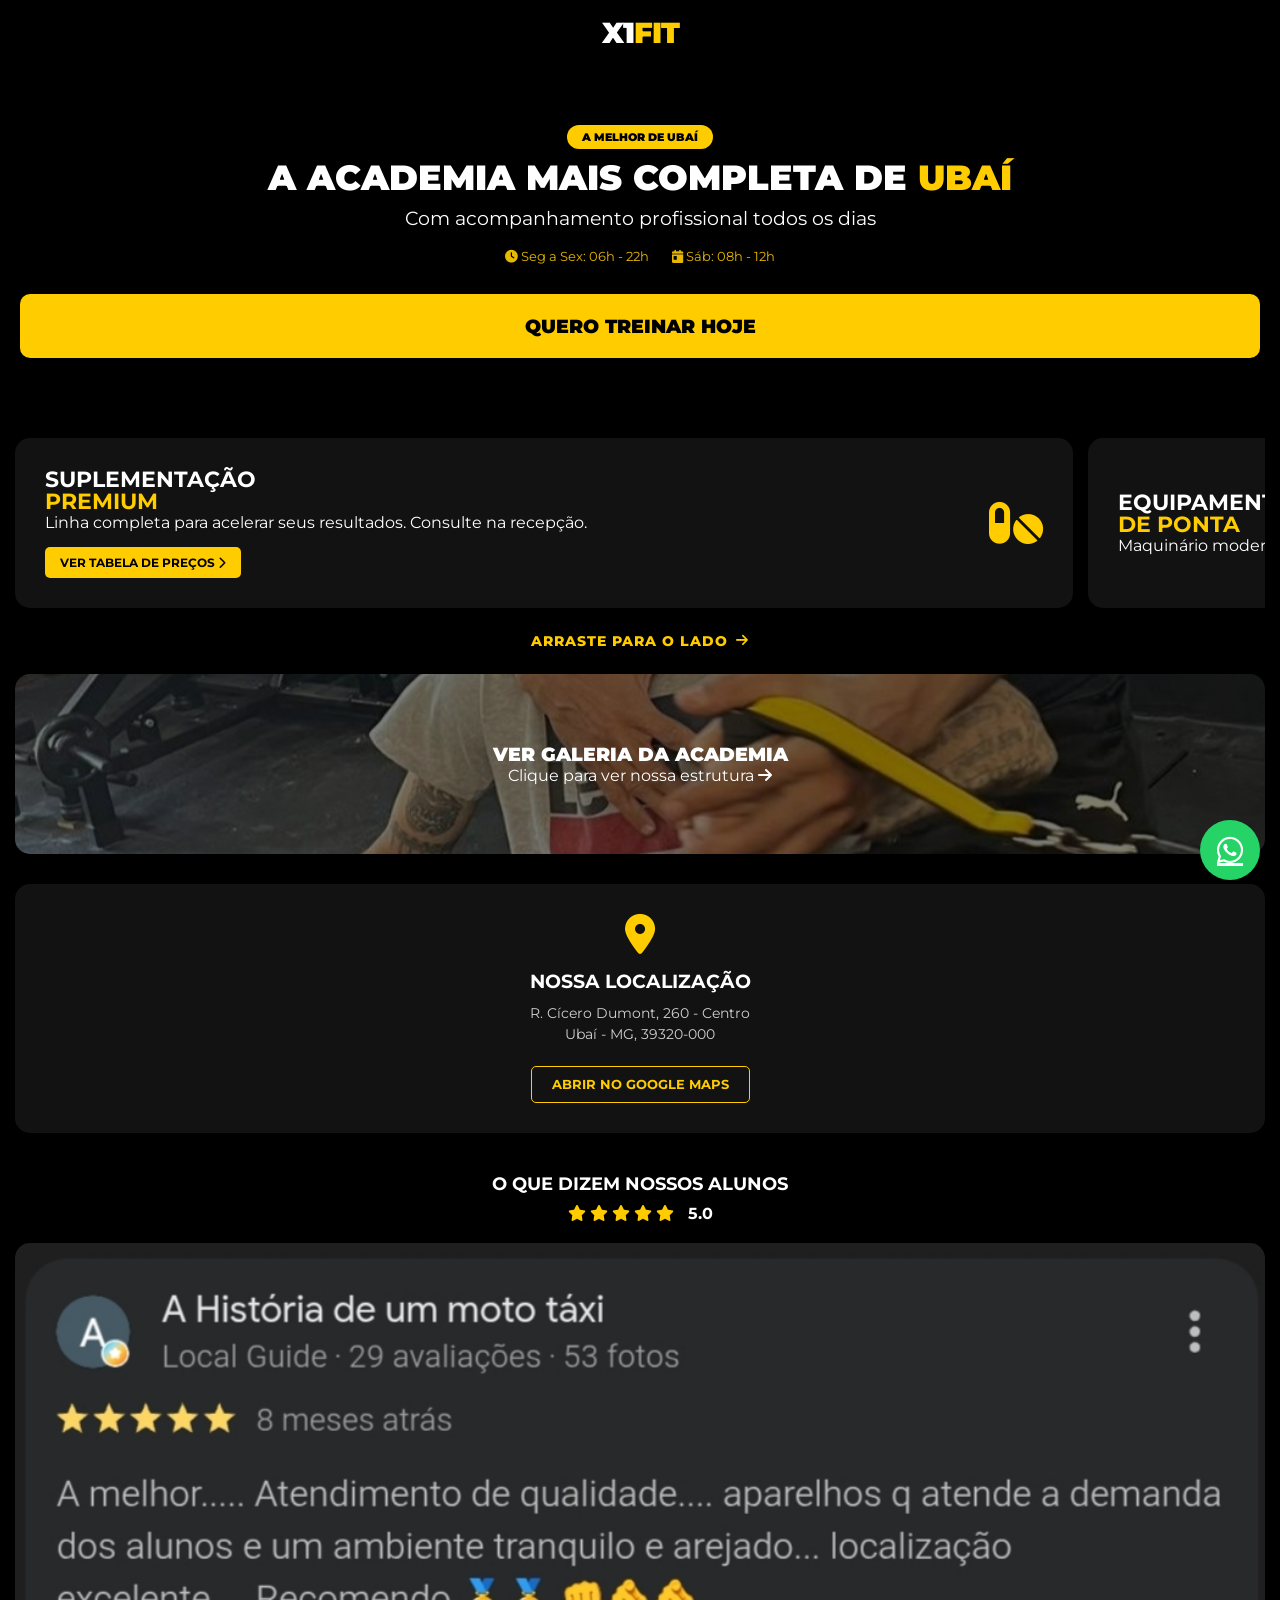
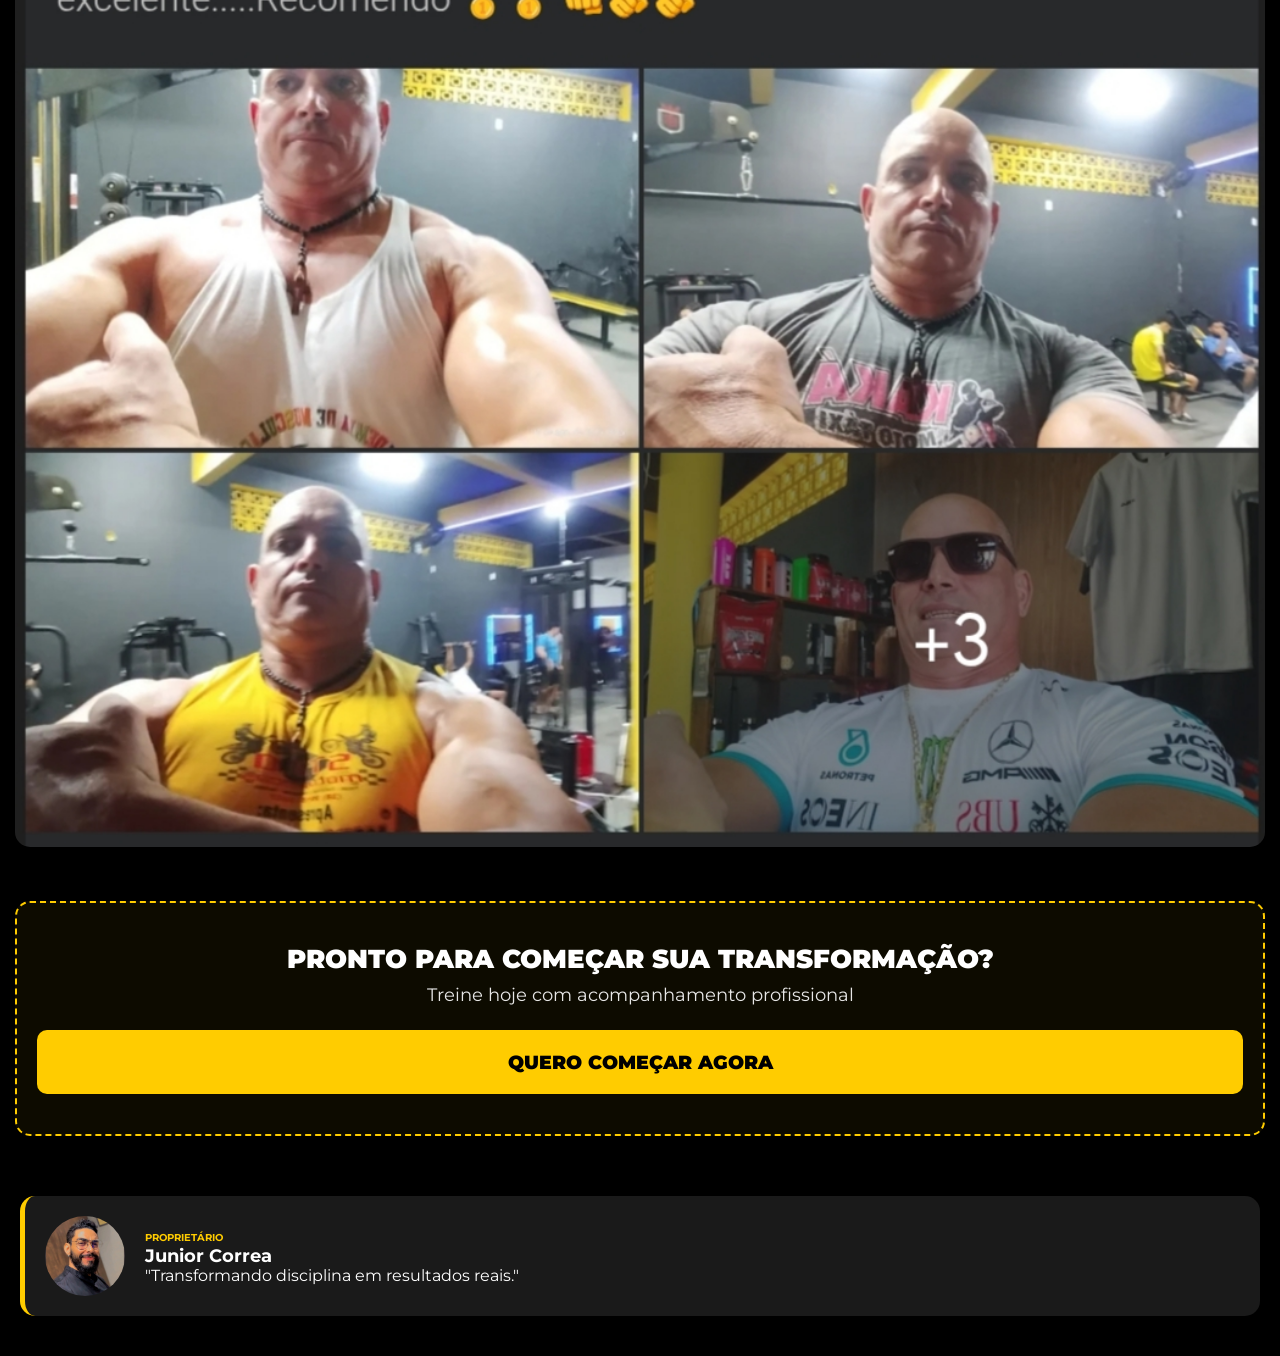
<file: index.html>
<!DOCTYPE html>
<html lang="pt-br">
<head>
    <meta charset="UTF-8">
    <meta name="viewport" content="width=device-width, initial-scale=1.0">
    <title>X1 FIT | Centro de Treinamento</title>
    <link rel="stylesheet" href="css/style.css">
    <link rel="stylesheet" href="https://cdnjs.cloudflare.com/ajax/libs/font-awesome/6.0.0/css/all.min.css">
    <link href="https://fonts.googleapis.com/css2?family=Montserrat:wght@400;700;900&display=swap" rel="stylesheet">
</head>
<body>

    <header>
        <div class="logo">X1<span>FIT</span></div>
    </header>

    <section class="hero">
        <div class="hero-content">
            <h2 class="badge">A MELHOR DE UBAÍ</h2>
            <h1>A ACADEMIA MAIS COMPLETA DE <span>UBAÍ</span> <br> 
            <small style="font-size: 1.2rem; display: block; margin-top: 10px; font-weight: 400; text-transform: none;">
                Com acompanhamento profissional todos os dias
            </small></h1>
            
            <div class="quick-info">
                <span><i class="fas fa-clock"></i> Seg a Sex: 06h - 22h</span>
                <span><i class="fas fa-calendar-day"></i> Sáb: 08h - 12h</span>
            </div>

            <div class="cta-area">
                <a href="https://wa.me/5538992277526?text=Oi%20vim%20pelo%20site%20X1%20FIT" class="btn-main pulse">QUERO TREINAR HOJE</a>
                
            </div>
        </div>
    </section>

    <section class="main-sections">
        <div class="benefits-slider">
            <div class="benefit-card">
                <div class="feature-row">
                    <div class="text">
                        <h2>SUPLEMENTAÇÃO <br><span>PREMIUM</span></h2>
                        <p>Linha completa para acelerar seus resultados. Consulte na recepção.</p>
                        <a href="suplementos.html" class="btn-shop">VER TABELA DE PREÇOS <i class="fas fa-chevron-right"></i></a>
                    </div>
                    <div class="icon-box"><i class="fas fa-pills"></i></div>
                </div>
            </div>

            <div class="benefit-card">
                <div class="feature-row">
                    <div class="text">
                        <h2>EQUIPAMENTOS <br><span>DE PONTA</span></h2>
                        <p>Maquinário moderno focado em ergonomia e máxima performance.</p>
                    </div>
                    <div class="icon-box"><i class="fas fa-dumbbell"></i></div>
                </div>
            </div>

            <div class="benefit-card">
                <div class="feature-row">
                    <div class="text">
                        <h2>PROFESSOR <br><span>DISPONÍVEL</span></h2>
                        <p>Acompanhamento profissional para você treinar com segurança e foco.</p>
                    </div>
                    <div class="icon-box"><i class="fas fa-user-check"></i></div>
                </div>
            </div>

            <div class="benefit-card">
                <div class="feature-row">
                    <div class="text">
                        <h2>SAÚDE & <br><span>RESULTADO</span></h2>
                        <p>Musculação e dieta: o caminho mais rápido para sua transformação.</p>
                    </div>
                    <div class="icon-box"><i class="fas fa-heartbeat"></i></div>
                </div>
            </div>
        </div>

        <div class="swipe-indicator">
            ARRASTE PARA O LADO <i class="fas fa-arrow-right"></i>
        </div>

        <a href="galeria.html" class="gallery-banner" style="background-image: linear-gradient(rgba(0,0,0,0.5), rgba(0,0,0,0.5)), url('IMG_20260416_130708.jpg');">
            <div class="content">
                <h2>VER GALERIA DA ACADEMIA</h2>
                <p>Clique para ver nossa estrutura <i class="fas fa-arrow-right"></i></p>
            </div>
        </a>

        <div class="location-section">
            <div class="location-content">
                <i class="fas fa-map-marker-alt location-icon"></i>
                <h3>NOSSA LOCALIZAÇÃO</h3>
                <p>R. Cícero Dumont, 260 - Centro<br>Ubaí - MG, 39320-000</p>
                <a href="https://www.google.com/maps/search/?api=1&query=R.+Cícero+Dumont,+260+-+Centro,+Ubaí+-+MG" target="_blank" class="btn-location">ABRIR NO GOOGLE MAPS</a>
            </div>
        </div>

        <div class="feedback-section">
            <div class="feedback-header">
                <h3>O QUE DIZEM NOSSOS ALUNOS</h3>
                <div class="stars">
                    <i class="fas fa-star"></i>
                    <i class="fas fa-star"></i>
                    <i class="fas fa-star"></i>
                    <i class="fas fa-star"></i>
                    <i class="fas fa-star"></i>
                    <span>5.0</span>
                </div>
            </div>
            <div class="feedback-image">
                <img src="IMG_20260416_181140.jpg" alt="Feedback dos Alunos">
            </div>
        </div>

        <div style="margin-top: 50px; text-align: center; padding: 40px 20px; border: 2px dashed #ffcc00; border-radius: 15px; background: rgba(255, 204, 0, 0.05);">
            <h2 style="font-size: 1.6rem; font-weight: 900; margin-bottom: 10px;">PRONTO PARA COMEÇAR SUA TRANSFORMAÇÃO?</h2>
            <p style="font-size: 1.1rem; margin-bottom: 25px; opacity: 0.9;">Treine hoje com acompanhamento profissional</p>
            <a href="https://wa.me/5538992277526?text=Oi%20vim%20pelo%20site%20X1%20FIT%20e%20quero%20começar%20agora!" class="btn-main" style="text-decoration: none;">QUERO COMEÇAR AGORA</a>
        </div>

    </section>

    <section class="owner-profile">
        <div class="owner-card">
            <img src="538170939_18302289019216094_1690193039010466889_n.jpg" alt="Junior Correa">
            <div class="info">
                <span class="label">PROPRIETÁRIO</span>
                <h3>Junior Correa</h3>
                <p>"Transformando disciplina em resultados reais."</p>
            </div>
        </div>
    </section>

    <a href="https://wa.me/5538992277526" class="whatsapp-btn">
        <i class="fab fa-whatsapp"></i>
    </a>

</body>
</html>
</file>
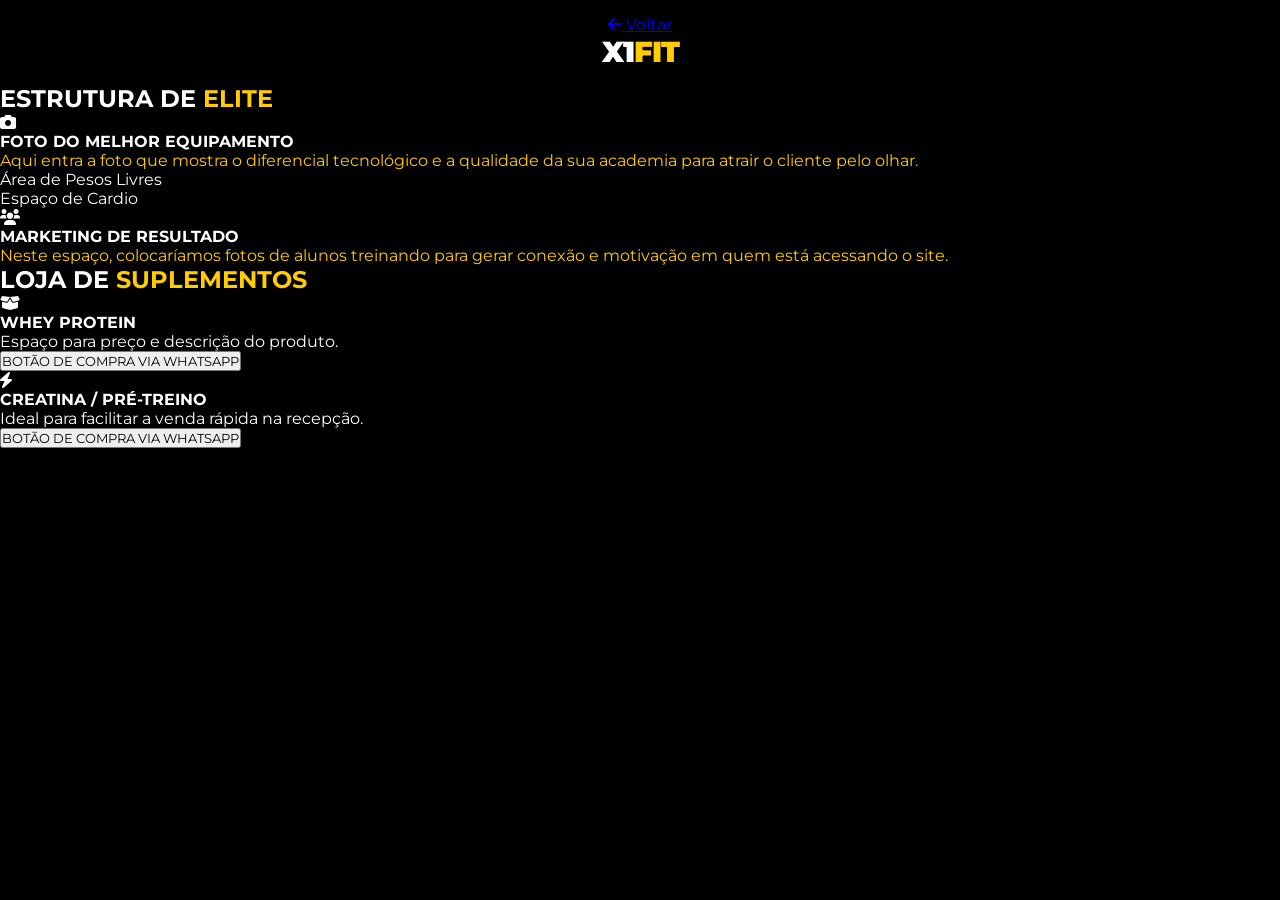
<file: galeria.html>
<!DOCTYPE html>
<html lang="pt-br">
<head>
    <meta charset="UTF-8">
    <meta name="viewport" content="width=device-width, initial-scale=1.0">
    <title>Galeria e Vendas | X1 FIT</title>
    <link rel="stylesheet" href="css/style.css">
    <link rel="stylesheet" href="https://cdnjs.cloudflare.com/ajax/libs/font-awesome/6.0.0/css/all.min.css">
    <link href="https://fonts.googleapis.com/css2?family=Montserrat:wght@400;700;900&display=swap" rel="stylesheet">
</head>
<body>

    <header>
        <a href="index.html" class="btn-back"><i class="fas fa-arrow-left"></i> Voltar</a>
        <div class="logo">X1<span>FIT</span></div>
    </header>

    <section class="gallery-demo">
        <h2 class="title-page">ESTRUTURA DE <span>ELITE</span></h2>
        
        <div class="photo-placeholder">
            <div class="box-text">
                <i class="fas fa-camera"></i>
                <p><strong>FOTO DO MELHOR EQUIPAMENTO</strong></p>
                <span>Aqui entra a foto que mostra o diferencial tecnológico e a qualidade da sua academia para atrair o cliente pelo olhar.</span>
            </div>
        </div>

        <div class="photo-grid-demo">
            <div class="small-placeholder">
                <p>Área de Pesos Livres</p>
            </div>
            <div class="small-placeholder">
                <p>Espaço de Cardio</p>
            </div>
        </div>

        <div class="photo-placeholder highlight">
            <div class="box-text">
                <i class="fas fa-users"></i>
                <p><strong>MARKETING DE RESULTADO</strong></p>
                <span>Neste espaço, colocaríamos fotos de alunos treinando para gerar conexão e motivação em quem está acessando o site.</span>
            </div>
        </div>
    </section>

    <section class="shop-demo">
        <h2 class="title-page">LOJA DE <span>SUPLEMENTOS</span></h2>
        <div class="shop-container">
            <div class="item-placeholder">
                <i class="fas fa-box-open"></i>
                <h4>WHEY PROTEIN</h4>
                <p>Espaço para preço e descrição do produto.</p>
                <button class="btn-fake">BOTÃO DE COMPRA VIA WHATSAPP</button>
            </div>
            <div class="item-placeholder">
                <i class="fas fa-bolt"></i>
                <h4>CREATINA / PRÉ-TREINO</h4>
                <p>Ideal para facilitar a venda rápida na recepção.</p>
                <button class="btn-fake">BOTÃO DE COMPRA VIA WHATSAPP</button>
            </div>
        </div>
    </section>

</body>
</html>
</file>
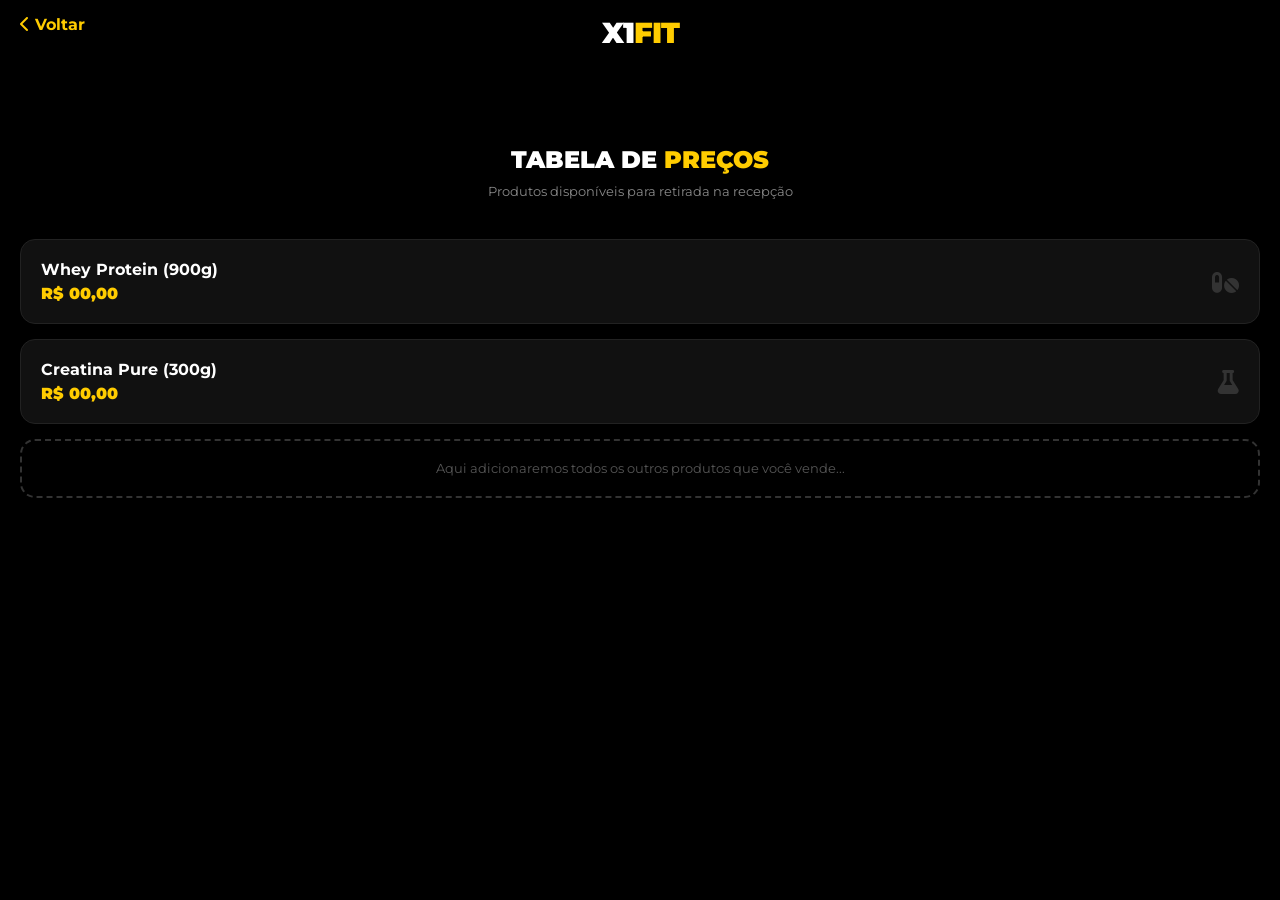
<file: suplementos.html>
<!DOCTYPE html>
<html lang="pt-br">
<head>
    <meta charset="UTF-8">
    <meta name="viewport" content="width=device-width, initial-scale=1.0">
    <title>Suplementos | X1 FIT</title>
    <link rel="stylesheet" href="css/style.css">
    <link rel="stylesheet" href="https://cdnjs.cloudflare.com/ajax/libs/font-awesome/6.0.0/css/all.min.css">
    <link href="https://fonts.googleapis.com/css2?family=Montserrat:wght@400;700;900&display=swap" rel="stylesheet">
</head>
<body style="background: #000;">

    <header>
        <a href="index.html" style="text-decoration:none; color:var(--primary); font-weight:bold; position:absolute; left:20px;"><i class="fas fa-chevron-left"></i> Voltar</a>
        <div class="logo">X1<span>FIT</span></div>
    </header>

    <section style="padding: 80px 20px 40px; text-align: center;">
        <h2 style="font-weight:900; color:white; margin-bottom:10px;">TABELA DE <span>PREÇOS</span></h2>
        <p style="color:#888; font-size:0.8rem;">Produtos disponíveis para retirada na recepção</p>
    </section>

    <section style="padding: 0 20px;">
        <div style="background:#111; border:1px solid #222; border-radius:15px; padding:20px; margin-bottom:15px; display:flex; align-items:center; justify-content:space-between;">
            <div>
                <h3 style="color:white; font-size:1rem;">Whey Protein (900g)</h3>
                <p style="color:var(--primary); font-weight:900; margin-top:5px;">R$ 00,00</p>
            </div>
            <i class="fas fa-pills" style="color:#333; font-size:1.5rem;"></i>
        </div>

        <div style="background:#111; border:1px solid #222; border-radius:15px; padding:20px; margin-bottom:15px; display:flex; align-items:center; justify-content:space-between;">
            <div>
                <h3 style="color:white; font-size:1rem;">Creatina Pure (300g)</h3>
                <p style="color:var(--primary); font-weight:900; margin-top:5px;">R$ 00,00</p>
            </div>
            <i class="fas fa-flask" style="color:#333; font-size:1.5rem;"></i>
        </div>

        <div style="border: 2px dashed #333; padding: 20px; border-radius: 15px; text-align: center; color: #555;">
            <p style="font-size:0.8rem;">Aqui adicionaremos todos os outros produtos que você vende...</p>
        </div>
    </section>

</body>
</html>
</file>
<file: css/style.css>
:root {
    --primary: #ffcc00;
    --dark: #000000;
    --grey: #121212;
    --accent: #ffffff;
}

* { margin: 0; padding: 0; box-sizing: border-box; font-family: 'Montserrat', sans-serif; }
body { background-color: var(--dark); color: white; overflow-x: hidden; }

span { color: var(--primary); }

/* Header */
header { padding: 15px; text-align: center; background: #000; position: sticky; top: 0; z-index: 1000; }
.logo { font-size: 1.8rem; font-weight: 900; letter-spacing: -1px; }

/* Hero */
.hero { 
    padding: 60px 20px;
    background: linear-gradient(rgba(0,0,0,0.7), rgba(0,0,0,1)), url('https://images.unsplash.com/photo-1534438327276-14e5300c3a48?q=80');
    background-size: cover; text-align: center;
}
.badge { font-size: 0.7rem; background: var(--primary); color: black; padding: 5px 15px; border-radius: 50px; display: inline-block; margin-bottom: 10px; font-weight: 900; }
.hero h1 { font-size: 2.2rem; font-weight: 900; line-height: 1.1; margin-bottom: 20px; }

.quick-info { margin-bottom: 30px; font-size: 0.8rem; opacity: 0.9; }
.quick-info span { margin: 0 10px; display: inline-block; }

/* Botão Principal chamativo */
.btn-main { 
    display: block; background: var(--primary); color: black; 
    padding: 20px; border-radius: 10px; text-decoration: none; 
    font-weight: 900; font-size: 1.2rem; transition: 0.3s;
}
.pulse { animation: pulse-animation 2s infinite; }

@keyframes pulse-animation {
    0% { box-shadow: 0 0 0 0px rgba(255, 204, 0, 0.7); }
    100% { box-shadow: 0 0 0 20px rgba(255, 204, 0, 0); }
}

/* Seções de destaque e Slider */
.main-sections { padding: 20px 15px; }

.benefits-slider {
    display: flex;
    overflow-x: auto;
    scroll-snap-type: x mandatory;
    gap: 15px;
    padding-bottom: 15px;
    scrollbar-width: none;
    padding-left: 5px; /* Para o primeiro card não ficar colado na borda */
}

.benefits-slider::-webkit-scrollbar { display: none; }

/* AJUSTE PARA O USUÁRIO VER QUE TEM MAIS CARDS */
.benefit-card { 
    min-width: 85%; 
    scroll-snap-align: start; 
}

.feature-row { 
    background: var(--grey); padding: 30px; border-radius: 15px; 
    display: flex; align-items: center; justify-content: space-between;
    height: 100%;
}
.feature-row h2 { font-size: 1.4rem; line-height: 1; }
.icon-box i { font-size: 3rem; color: var(--primary); }

/* --- BOTÃO DE SUPLEMENTOS (AMARELO CONFORME VOCÊ QUERIA) --- */
.btn-shop {
    display: inline-block;
    margin-top: 15px;
    background: var(--primary) !important;
    color: black !important;
    text-decoration: none;
    font-weight: bold;
    font-size: 0.75rem;
    padding: 8px 15px;
    border-radius: 5px;
    transition: 0.3s;
}

/* --- FRASE "ARRASTE PARA O LADO" --- */
.swipe-indicator {
    text-align: center;
    font-size: 0.85rem;
    font-weight: 800;
    color: var(--primary);
    margin: 10px 0 25px 0;
    display: flex;
    align-items: center;
    justify-content: center;
    gap: 8px;
    text-transform: uppercase;
    letter-spacing: 1px;
}
.swipe-indicator i { animation: side-to-side 1.5s infinite ease-in-out; }

@keyframes side-to-side {
    0%, 100% { transform: translateX(0); }
    50% { transform: translateX(8px); }
}

/* Banner da Galeria */
.gallery-banner { 
    display: block; height: 180px; border-radius: 15px; background-size: cover; 
    background-position: center; text-decoration: none; color: white;
    display: flex; align-items: center; justify-content: center; text-align: center;
}
.gallery-banner h2 { font-size: 1.2rem; font-weight: 900; }

/* Perfil do Junior */
.owner-profile { padding: 40px 20px; }
.owner-card { 
    background: #1a1a1a; padding: 20px; border-radius: 15px; 
    display: flex; align-items: center; gap: 20px; border-left: 5px solid var(--primary);
}
.owner-card img { width: 80px; height: 80px; border-radius: 50%; object-fit: cover; }
.label { font-size: 0.6rem; color: var(--primary); font-weight: bold; }
.owner-card h3 { font-size: 1.1rem; }

/* WhatsApp */
.whatsapp-btn { 
    position: fixed; bottom: 20px; right: 20px; background: #25d366; 
    width: 60px; height: 60px; border-radius: 50%; display: flex; 
    align-items: center; justify-content: center; font-size: 30px; color: white; z-index: 1000;
}
/* --- ESTILO LOCALIZAÇÃO --- */
.location-section {
    background: var(--grey);
    margin-top: 30px;
    padding: 30px 20px;
    border-radius: 15px;
    text-align: center;
}
.location-icon {
    font-size: 2.5rem;
    color: var(--primary);
    margin-bottom: 15px;
}
.location-content h3 {
    font-size: 1.2rem;
    margin-bottom: 10px;
}
.location-content p {
    font-size: 0.9rem;
    opacity: 0.8;
    margin-bottom: 20px;
    line-height: 1.5;
}
.btn-location {
    display: inline-block;
    padding: 10px 20px;
    border: 1px solid var(--primary);
    color: var(--primary);
    text-decoration: none;
    font-weight: bold;
    font-size: 0.8rem;
    border-radius: 5px;
    transition: 0.3s;
}

/* --- ESTILO FEEDBACK --- */
.feedback-section {
    margin-top: 40px;
    text-align: center;
}
.feedback-header h3 {
    font-size: 1.1rem;
    margin-bottom: 10px;
}
.stars {
    color: #ffcc00;
    margin-bottom: 20px;
}
.stars span {
    color: white;
    margin-left: 10px;
    font-weight: bold;
}
.feedback-image img {
    width: 100%;
    border-radius: 15px;
    box-shadow: 0 10px 30px rgba(0,0,0,0.5);
}
</file>
